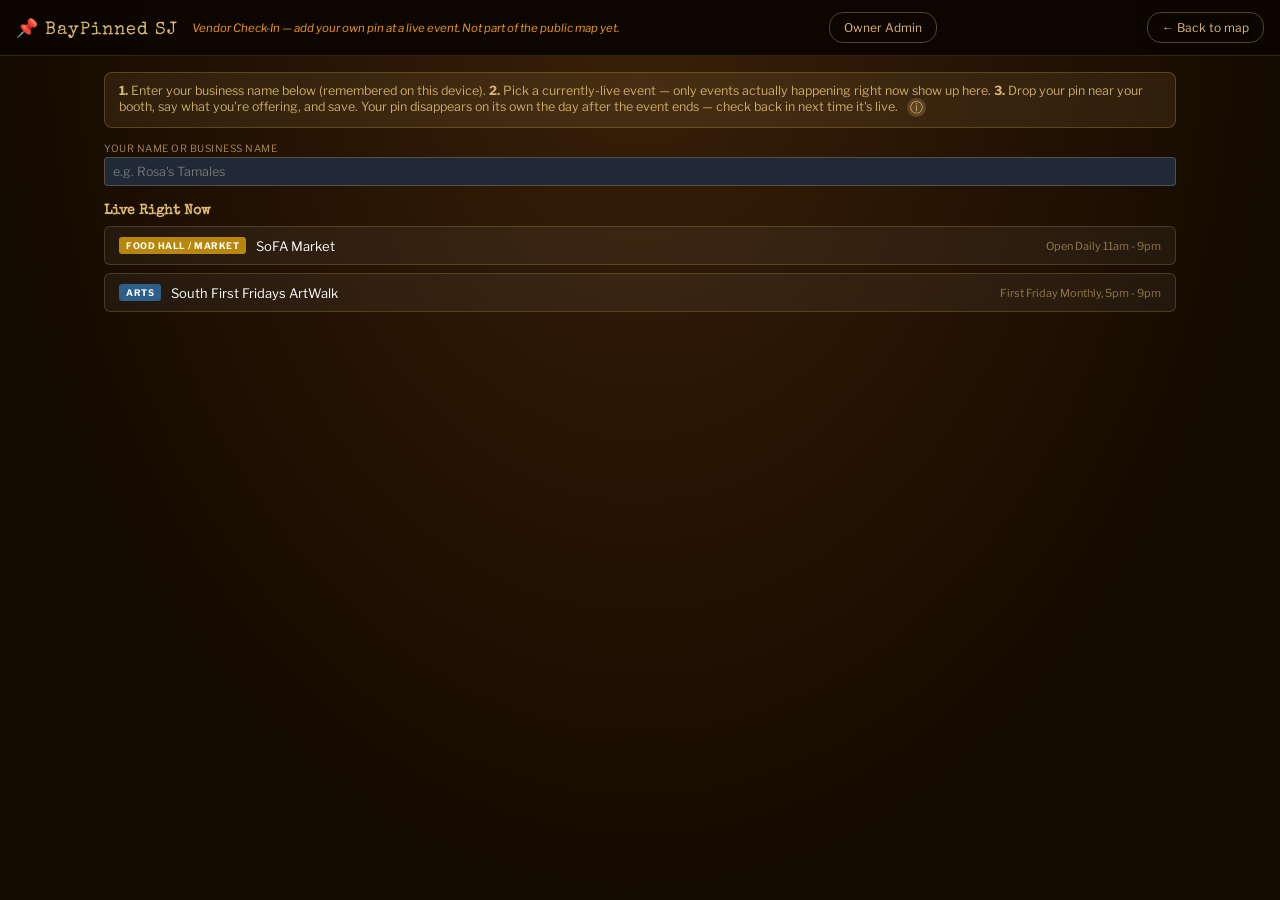
<file: vendor.html>
<!DOCTYPE html>
<html lang="en">
<head>
<meta charset="UTF-8">
<meta name="viewport" content="width=device-width, initial-scale=1.0">
<title>BayPinned SJ &mdash; Vendor Check-In</title>
<link href="https://fonts.googleapis.com/css2?family=Special+Elite&family=Libre+Franklin:wght@400;600;700&display=swap" rel="stylesheet">
<link rel="stylesheet" href="vendor/leaflet/leaflet.css">
<link rel="stylesheet" href="css/style.css">
<link rel="stylesheet" href="css/admin.css">
</head>
<body>
<div class="bg"></div>
<div class="page">
  <div class="admintop">
    <div class="logo">&#128204; BayPinned SJ</div>
    <div class="warn">Vendor Check-In &mdash; add your own pin at a live event. Not part of the public map yet.</div>
    <a href="admin.html">Owner Admin</a>
    <a href="index.html">&larr; Back to map</a>
  </div>

  <div class="adminwrap">
    <div class="adminhint">
      <b>1.</b> Enter your business name below (remembered on this device).
      <b>2.</b> Pick a currently-live event &mdash; only events actually happening right now show up here.
      <b>3.</b> Drop your pin near your booth, say what you're offering, and save.
      Your pin disappears on its own the day after the event ends &mdash; check back in next time it's live.
      <span class="infobtn" data-info="Nothing here saves to the live map automatically yet - there's no shared database set up. Export your pin below and send it to Claude (or the site owner) to make it official, same as the owner's admin tool. This will become instant once the real backend is ready.">&#9432;</span>
    </div>

    <div class="formgrid" style="margin-bottom:18px;">
      <label>Your name or business name
        <input id="vOwner" type="text" placeholder="e.g. Rosa's Tamales">
      </label>
    </div>

    <div id="liveEventsWrap">
      <h3 class="sectiontitle">Live Right Now</h3>
      <div id="liveEventsList" class="eventlist"></div>
    </div>

    <div id="checkinArea" style="display:none;">
      <h3 class="sectiontitle" id="checkinTitle"></h3>
      <div class="mframe">
        <div id="vendorMap"></div>
      </div>
    </div>
  </div>

  <div class="panel" id="vpanel" style="display:none;">
    <div class="panel-inner">
      <div class="savestatus" id="vSaveStatus">Autosave status will appear here.</div>
      <h3 id="vFormTitle">New check-in pin</h3>
      <div class="formgrid">
        <label>What are you offering?
          <input id="vWhat" type="text" placeholder="e.g. Tamales and horchata">
        </label>
        <label>Short note (optional)
          <input id="vNote" type="text" placeholder="e.g. Cash only, booth #4">
        </label>
      </div>
      <div class="btnrow">
        <button class="abtn green" id="btnSaveVendorPin">Save My Pin</button>
        <button class="abtn red" id="btnDeleteVendorPin">Delete My Pin</button>
        <button class="abtn outline" id="btnCancelVendorPin">Cancel</button>
      </div>
      <div class="exportbox">
        <p class="exporthelp">Click <b>Export</b>, paste it into your next message to Claude (or send the event organizer the file), and it'll be made official.</p>
        <div class="btnrow" style="margin-top:0;">
          <button class="abtn gold" id="btnExportVendor">Export Updated vendorpins.js</button>
          <button class="abtn outline" id="btnDownloadVendor">Download vendorpins.js</button>
        </div>
        <div class="exportconfirm" id="vExportConfirm"></div>
        <textarea id="vExportOut" readonly></textarea>
      </div>
    </div>
  </div>
</div>

<script src="vendor/leaflet/leaflet.js"></script>
<script src="data/places.js?v=8"></script>
<script src="data/vendorpins.js?v=1"></script>
<script src="js/vendor.js?v=1"></script>
</body>
</html>
</file>
<file: vendor/leaflet/leaflet.css>
/* required styles */

.leaflet-pane,
.leaflet-tile,
.leaflet-marker-icon,
.leaflet-marker-shadow,
.leaflet-tile-container,
.leaflet-pane > svg,
.leaflet-pane > canvas,
.leaflet-zoom-box,
.leaflet-image-layer,
.leaflet-layer {
	position: absolute;
	left: 0;
	top: 0;
	}
.leaflet-container {
	overflow: hidden;
	}
.leaflet-tile,
.leaflet-marker-icon,
.leaflet-marker-shadow {
	-webkit-user-select: none;
	   -moz-user-select: none;
	        user-select: none;
	  -webkit-user-drag: none;
	}
/* Prevents IE11 from highlighting tiles in blue */
.leaflet-tile::selection {
	background: transparent;
}
/* Safari renders non-retina tile on retina better with this, but Chrome is worse */
.leaflet-safari .leaflet-tile {
	image-rendering: -webkit-optimize-contrast;
	}
/* hack that prevents hw layers "stretching" when loading new tiles */
.leaflet-safari .leaflet-tile-container {
	width: 1600px;
	height: 1600px;
	-webkit-transform-origin: 0 0;
	}
.leaflet-marker-icon,
.leaflet-marker-shadow {
	display: block;
	}
/* .leaflet-container svg: reset svg max-width decleration shipped in Joomla! (joomla.org) 3.x */
/* .leaflet-container img: map is broken in FF if you have max-width: 100% on tiles */
.leaflet-container .leaflet-overlay-pane svg {
	max-width: none !important;
	max-height: none !important;
	}
.leaflet-container .leaflet-marker-pane img,
.leaflet-container .leaflet-shadow-pane img,
.leaflet-container .leaflet-tile-pane img,
.leaflet-container img.leaflet-image-layer,
.leaflet-container .leaflet-tile {
	max-width: none !important;
	max-height: none !important;
	width: auto;
	padding: 0;
	}

.leaflet-container img.leaflet-tile {
	/* See: https://bugs.chromium.org/p/chromium/issues/detail?id=600120 */
	mix-blend-mode: plus-lighter;
}

.leaflet-container.leaflet-touch-zoom {
	-ms-touch-action: pan-x pan-y;
	touch-action: pan-x pan-y;
	}
.leaflet-container.leaflet-touch-drag {
	-ms-touch-action: pinch-zoom;
	/* Fallback for FF which doesn't support pinch-zoom */
	touch-action: none;
	touch-action: pinch-zoom;
}
.leaflet-container.leaflet-touch-drag.leaflet-touch-zoom {
	-ms-touch-action: none;
	touch-action: none;
}
.leaflet-container {
	-webkit-tap-highlight-color: transparent;
}
.leaflet-container a {
	-webkit-tap-highlight-color: rgba(51, 181, 229, 0.4);
}
.leaflet-tile {
	filter: inherit;
	visibility: hidden;
	}
.leaflet-tile-loaded {
	visibility: inherit;
	}
.leaflet-zoom-box {
	width: 0;
	height: 0;
	-moz-box-sizing: border-box;
	     box-sizing: border-box;
	z-index: 800;
	}
/* workaround for https://bugzilla.mozilla.org/show_bug.cgi?id=888319 */
.leaflet-overlay-pane svg {
	-moz-user-select: none;
	}

.leaflet-pane         { z-index: 400; }

.leaflet-tile-pane    { z-index: 200; }
.leaflet-overlay-pane { z-index: 400; }
.leaflet-shadow-pane  { z-index: 500; }
.leaflet-marker-pane  { z-index: 600; }
.leaflet-tooltip-pane   { z-index: 650; }
.leaflet-popup-pane   { z-index: 700; }

.leaflet-map-pane canvas { z-index: 100; }
.leaflet-map-pane svg    { z-index: 200; }

.leaflet-vml-shape {
	width: 1px;
	height: 1px;
	}
.lvml {
	behavior: url(#default#VML);
	display: inline-block;
	position: absolute;
	}


/* control positioning */

.leaflet-control {
	position: relative;
	z-index: 800;
	pointer-events: visiblePainted; /* IE 9-10 doesn't have auto */
	pointer-events: auto;
	}
.leaflet-top,
.leaflet-bottom {
	position: absolute;
	z-index: 1000;
	pointer-events: none;
	}
.leaflet-top {
	top: 0;
	}
.leaflet-right {
	right: 0;
	}
.leaflet-bottom {
	bottom: 0;
	}
.leaflet-left {
	left: 0;
	}
.leaflet-control {
	float: left;
	clear: both;
	}
.leaflet-right .leaflet-control {
	float: right;
	}
.leaflet-top .leaflet-control {
	margin-top: 10px;
	}
.leaflet-bottom .leaflet-control {
	margin-bottom: 10px;
	}
.leaflet-left .leaflet-control {
	margin-left: 10px;
	}
.leaflet-right .leaflet-control {
	margin-right: 10px;
	}


/* zoom and fade animations */

.leaflet-fade-anim .leaflet-popup {
	opacity: 0;
	-webkit-transition: opacity 0.2s linear;
	   -moz-transition: opacity 0.2s linear;
	        transition: opacity 0.2s linear;
	}
.leaflet-fade-anim .leaflet-map-pane .leaflet-popup {
	opacity: 1;
	}
.leaflet-zoom-animated {
	-webkit-transform-origin: 0 0;
	    -ms-transform-origin: 0 0;
	        transform-origin: 0 0;
	}
svg.leaflet-zoom-animated {
	will-change: transform;
}

.leaflet-zoom-anim .leaflet-zoom-animated {
	-webkit-transition: -webkit-transform 0.25s cubic-bezier(0,0,0.25,1);
	   -moz-transition:    -moz-transform 0.25s cubic-bezier(0,0,0.25,1);
	        transition:         transform 0.25s cubic-bezier(0,0,0.25,1);
	}
.leaflet-zoom-anim .leaflet-tile,
.leaflet-pan-anim .leaflet-tile {
	-webkit-transition: none;
	   -moz-transition: none;
	        transition: none;
	}

.leaflet-zoom-anim .leaflet-zoom-hide {
	visibility: hidden;
	}


/* cursors */

.leaflet-interactive {
	cursor: pointer;
	}
.leaflet-grab {
	cursor: -webkit-grab;
	cursor:    -moz-grab;
	cursor:         grab;
	}
.leaflet-crosshair,
.leaflet-crosshair .leaflet-interactive {
	cursor: crosshair;
	}
.leaflet-popup-pane,
.leaflet-control {
	cursor: auto;
	}
.leaflet-dragging .leaflet-grab,
.leaflet-dragging .leaflet-grab .leaflet-interactive,
.leaflet-dragging .leaflet-marker-draggable {
	cursor: move;
	cursor: -webkit-grabbing;
	cursor:    -moz-grabbing;
	cursor:         grabbing;
	}

/* marker & overlays interactivity */
.leaflet-marker-icon,
.leaflet-marker-shadow,
.leaflet-image-layer,
.leaflet-pane > svg path,
.leaflet-tile-container {
	pointer-events: none;
	}

.leaflet-marker-icon.leaflet-interactive,
.leaflet-image-layer.leaflet-interactive,
.leaflet-pane > svg path.leaflet-interactive,
svg.leaflet-image-layer.leaflet-interactive path {
	pointer-events: visiblePainted; /* IE 9-10 doesn't have auto */
	pointer-events: auto;
	}

/* visual tweaks */

.leaflet-container {
	background: #ddd;
	outline-offset: 1px;
	}
.leaflet-container a {
	color: #0078A8;
	}
.leaflet-zoom-box {
	border: 2px dotted #38f;
	background: rgba(255,255,255,0.5);
	}


/* general typography */
.leaflet-container {
	font-family: "Helvetica Neue", Arial, Helvetica, sans-serif;
	font-size: 12px;
	font-size: 0.75rem;
	line-height: 1.5;
	}


/* general toolbar styles */

.leaflet-bar {
	box-shadow: 0 1px 5px rgba(0,0,0,0.65);
	border-radius: 4px;
	}
.leaflet-bar a {
	background-color: #fff;
	border-bottom: 1px solid #ccc;
	width: 26px;
	height: 26px;
	line-height: 26px;
	display: block;
	text-align: center;
	text-decoration: none;
	color: black;
	}
.leaflet-bar a,
.leaflet-control-layers-toggle {
	background-position: 50% 50%;
	background-repeat: no-repeat;
	display: block;
	}
.leaflet-bar a:hover,
.leaflet-bar a:focus {
	background-color: #f4f4f4;
	}
.leaflet-bar a:first-child {
	border-top-left-radius: 4px;
	border-top-right-radius: 4px;
	}
.leaflet-bar a:last-child {
	border-bottom-left-radius: 4px;
	border-bottom-right-radius: 4px;
	border-bottom: none;
	}
.leaflet-bar a.leaflet-disabled {
	cursor: default;
	background-color: #f4f4f4;
	color: #bbb;
	}

.leaflet-touch .leaflet-bar a {
	width: 30px;
	height: 30px;
	line-height: 30px;
	}
.leaflet-touch .leaflet-bar a:first-child {
	border-top-left-radius: 2px;
	border-top-right-radius: 2px;
	}
.leaflet-touch .leaflet-bar a:last-child {
	border-bottom-left-radius: 2px;
	border-bottom-right-radius: 2px;
	}

/* zoom control */

.leaflet-control-zoom-in,
.leaflet-control-zoom-out {
	font: bold 18px 'Lucida Console', Monaco, monospace;
	text-indent: 1px;
	}

.leaflet-touch .leaflet-control-zoom-in, .leaflet-touch .leaflet-control-zoom-out  {
	font-size: 22px;
	}


/* layers control */

.leaflet-control-layers {
	box-shadow: 0 1px 5px rgba(0,0,0,0.4);
	background: #fff;
	border-radius: 5px;
	}
.leaflet-control-layers-toggle {
	background-image: url(images/layers.png);
	width: 36px;
	height: 36px;
	}
.leaflet-retina .leaflet-control-layers-toggle {
	background-image: url(images/layers-2x.png);
	background-size: 26px 26px;
	}
.leaflet-touch .leaflet-control-layers-toggle {
	width: 44px;
	height: 44px;
	}
.leaflet-control-layers .leaflet-control-layers-list,
.leaflet-control-layers-expanded .leaflet-control-layers-toggle {
	display: none;
	}
.leaflet-control-layers-expanded .leaflet-control-layers-list {
	display: block;
	position: relative;
	}
.leaflet-control-layers-expanded {
	padding: 6px 10px 6px 6px;
	color: #333;
	background: #fff;
	}
.leaflet-control-layers-scrollbar {
	overflow-y: scroll;
	overflow-x: hidden;
	padding-right: 5px;
	}
.leaflet-control-layers-selector {
	margin-top: 2px;
	position: relative;
	top: 1px;
	}
.leaflet-control-layers label {
	display: block;
	font-size: 13px;
	font-size: 1.08333em;
	}
.leaflet-control-layers-separator {
	height: 0;
	border-top: 1px solid #ddd;
	margin: 5px -10px 5px -6px;
	}

/* Default icon URLs */
.leaflet-default-icon-path { /* used only in path-guessing heuristic, see L.Icon.Default */
	background-image: url(images/marker-icon.png);
	}


/* attribution and scale controls */

.leaflet-container .leaflet-control-attribution {
	background: #fff;
	background: rgba(255, 255, 255, 0.8);
	margin: 0;
	}
.leaflet-control-attribution,
.leaflet-control-scale-line {
	padding: 0 5px;
	color: #333;
	line-height: 1.4;
	}
.leaflet-control-attribution a {
	text-decoration: none;
	}
.leaflet-control-attribution a:hover,
.leaflet-control-attribution a:focus {
	text-decoration: underline;
	}
.leaflet-attribution-flag {
	display: inline !important;
	vertical-align: baseline !important;
	width: 1em;
	height: 0.6669em;
	}
.leaflet-left .leaflet-control-scale {
	margin-left: 5px;
	}
.leaflet-bottom .leaflet-control-scale {
	margin-bottom: 5px;
	}
.leaflet-control-scale-line {
	border: 2px solid #777;
	border-top: none;
	line-height: 1.1;
	padding: 2px 5px 1px;
	white-space: nowrap;
	-moz-box-sizing: border-box;
	     box-sizing: border-box;
	background: rgba(255, 255, 255, 0.8);
	text-shadow: 1px 1px #fff;
	}
.leaflet-control-scale-line:not(:first-child) {
	border-top: 2px solid #777;
	border-bottom: none;
	margin-top: -2px;
	}
.leaflet-control-scale-line:not(:first-child):not(:last-child) {
	border-bottom: 2px solid #777;
	}

.leaflet-touch .leaflet-control-attribution,
.leaflet-touch .leaflet-control-layers,
.leaflet-touch .leaflet-bar {
	box-shadow: none;
	}
.leaflet-touch .leaflet-control-layers,
.leaflet-touch .leaflet-bar {
	border: 2px solid rgba(0,0,0,0.2);
	background-clip: padding-box;
	}


/* popup */

.leaflet-popup {
	position: absolute;
	text-align: center;
	margin-bottom: 20px;
	}
.leaflet-popup-content-wrapper {
	padding: 1px;
	text-align: left;
	border-radius: 12px;
	}
.leaflet-popup-content {
	margin: 13px 24px 13px 20px;
	line-height: 1.3;
	font-size: 13px;
	font-size: 1.08333em;
	min-height: 1px;
	}
.leaflet-popup-content p {
	margin: 17px 0;
	margin: 1.3em 0;
	}
.leaflet-popup-tip-container {
	width: 40px;
	height: 20px;
	position: absolute;
	left: 50%;
	margin-top: -1px;
	margin-left: -20px;
	overflow: hidden;
	pointer-events: none;
	}
.leaflet-popup-tip {
	width: 17px;
	height: 17px;
	padding: 1px;

	margin: -10px auto 0;
	pointer-events: auto;

	-webkit-transform: rotate(45deg);
	   -moz-transform: rotate(45deg);
	    -ms-transform: rotate(45deg);
	        transform: rotate(45deg);
	}
.leaflet-popup-content-wrapper,
.leaflet-popup-tip {
	background: white;
	color: #333;
	box-shadow: 0 3px 14px rgba(0,0,0,0.4);
	}
.leaflet-container a.leaflet-popup-close-button {
	position: absolute;
	top: 0;
	right: 0;
	border: none;
	text-align: center;
	width: 24px;
	height: 24px;
	font: 16px/24px Tahoma, Verdana, sans-serif;
	color: #757575;
	text-decoration: none;
	background: transparent;
	}
.leaflet-container a.leaflet-popup-close-button:hover,
.leaflet-container a.leaflet-popup-close-button:focus {
	color: #585858;
	}
.leaflet-popup-scrolled {
	overflow: auto;
	}

.leaflet-oldie .leaflet-popup-content-wrapper {
	-ms-zoom: 1;
	}
.leaflet-oldie .leaflet-popup-tip {
	width: 24px;
	margin: 0 auto;

	-ms-filter: "progid:DXImageTransform.Microsoft.Matrix(M11=0.70710678, M12=0.70710678, M21=-0.70710678, M22=0.70710678)";
	filter: progid:DXImageTransform.Microsoft.Matrix(M11=0.70710678, M12=0.70710678, M21=-0.70710678, M22=0.70710678);
	}

.leaflet-oldie .leaflet-control-zoom,
.leaflet-oldie .leaflet-control-layers,
.leaflet-oldie .leaflet-popup-content-wrapper,
.leaflet-oldie .leaflet-popup-tip {
	border: 1px solid #999;
	}


/* div icon */

.leaflet-div-icon {
	background: #fff;
	border: 1px solid #666;
	}


/* Tooltip */
/* Base styles for the element that has a tooltip */
.leaflet-tooltip {
	position: absolute;
	padding: 6px;
	background-color: #fff;
	border: 1px solid #fff;
	border-radius: 3px;
	color: #222;
	white-space: nowrap;
	-webkit-user-select: none;
	-moz-user-select: none;
	-ms-user-select: none;
	user-select: none;
	pointer-events: none;
	box-shadow: 0 1px 3px rgba(0,0,0,0.4);
	}
.leaflet-tooltip.leaflet-interactive {
	cursor: pointer;
	pointer-events: auto;
	}
.leaflet-tooltip-top:before,
.leaflet-tooltip-bottom:before,
.leaflet-tooltip-left:before,
.leaflet-tooltip-right:before {
	position: absolute;
	pointer-events: none;
	border: 6px solid transparent;
	background: transparent;
	content: "";
	}

/* Directions */

.leaflet-tooltip-bottom {
	margin-top: 6px;
}
.leaflet-tooltip-top {
	margin-top: -6px;
}
.leaflet-tooltip-bottom:before,
.leaflet-tooltip-top:before {
	left: 50%;
	margin-left: -6px;
	}
.leaflet-tooltip-top:before {
	bottom: 0;
	margin-bottom: -12px;
	border-top-color: #fff;
	}
.leaflet-tooltip-bottom:before {
	top: 0;
	margin-top: -12px;
	margin-left: -6px;
	border-bottom-color: #fff;
	}
.leaflet-tooltip-left {
	margin-left: -6px;
}
.leaflet-tooltip-right {
	margin-left: 6px;
}
.leaflet-tooltip-left:before,
.leaflet-tooltip-right:before {
	top: 50%;
	margin-top: -6px;
	}
.leaflet-tooltip-left:before {
	right: 0;
	margin-right: -12px;
	border-left-color: #fff;
	}
.leaflet-tooltip-right:before {
	left: 0;
	margin-left: -12px;
	border-right-color: #fff;
	}

/* Printing */

@media print {
	/* Prevent printers from removing background-images of controls. */
	.leaflet-control {
		-webkit-print-color-adjust: exact;
		print-color-adjust: exact;
		}
	}
</file>
<file: css/style.css>
:root{
  --w1:#1e0f00;--w2:#3d1e08;--w3:#5a3010;
  --cl:#dab870;--cr:#fdf6e0;--cr2:#f0e4c0;--ink:#1a0e00;
  --g:#3d6b42;--bl:#2c5f8a;--go:#b8860b;--re:#c0392b;
  --pu:#6a4e7a;--br:#7a5230;--cr8:#8B0000;--wn:#6b1e3c;--gr:#64748b;
}
*{box-sizing:border-box;margin:0;padding:0;}
html,body{overflow-x:hidden;}
body{font-family:'Libre Franklin',sans-serif;color:var(--ink);background:#1a0800;min-height:100vh;}
.bg{position:fixed;inset:0;z-index:0;background:radial-gradient(ellipse at 50% 0%,#3a2008,#150a00 70%);}
.page{position:relative;z-index:1;}

.topbar{position:sticky;top:0;z-index:900;background:rgba(12,6,0,.97);backdrop-filter:blur(14px);border-bottom:1px solid rgba(218,184,112,.18);display:flex;align-items:center;gap:10px;padding:12px 16px;}
.topbar .logo{font-family:'Special Elite',monospace;font-size:20px;color:var(--cl);letter-spacing:2px;}
.topbar .note{margin-left:auto;font-size:11px;color:rgba(218,184,112,.5);font-style:italic;}

#mapSec{max-width:1100px;margin:0 auto 60px;padding:20px 14px 0;}
.sh{display:flex;align-items:center;gap:10px;margin-bottom:10px;}
.sh h2{font-family:'Special Elite',monospace;font-size:20px;color:var(--cl);letter-spacing:1px;flex:1;min-width:0;overflow:hidden;text-overflow:ellipsis;white-space:nowrap;}
.mapnote{font-size:12px;font-style:italic;color:rgba(218,184,112,.55);margin:0 0 14px;}

/* Search bar */
.mapsearch{position:relative;margin-bottom:14px;}
.mapsearch .msin{display:flex;align-items:center;gap:8px;background:#1f2937;border:1.5px solid rgba(218,184,112,.28);border-radius:24px;height:48px;padding:0 14px;transition:border-color .2s;}
.mapsearch .msin:focus-within{border-color:rgba(218,184,112,.7);}
.mapsearch .msin svg{flex-shrink:0;opacity:.6;}
.mapsearch input{flex:1;background:none;border:none;outline:none;color:#fff;font-family:'Libre Franklin',sans-serif;font-size:16px;}
.mapsearch input::placeholder{color:rgba(255,255,255,.4);}
.mapsearch .msclear{background:none;border:none;color:rgba(255,255,255,.5);cursor:pointer;font-size:16px;padding:4px 6px;display:none;}
.mapsearch .msclear.show{display:block;}
.msresults{position:absolute;top:54px;left:0;right:0;background:#1f2937;border:1px solid rgba(218,184,112,.28);border-radius:10px;max-height:320px;overflow-y:auto;z-index:1200;box-shadow:0 14px 40px rgba(0,0,0,.55);display:none;}
.msresults.show{display:block;}
.msrow{display:flex;align-items:center;gap:10px;height:44px;padding:0 14px;cursor:pointer;color:#fff;font-size:13px;border-bottom:1px solid rgba(255,255,255,.06);}
.msrow:last-child{border-bottom:none;}
.msrow:hover{background:rgba(255,255,255,.06);}
.msdot{width:10px;height:10px;border-radius:50%;flex-shrink:0;}
.msname{flex:1;overflow:hidden;text-overflow:ellipsis;white-space:nowrap;}
.mstype{font-size:10px;color:rgba(255,255,255,.4);flex-shrink:0;}
.msempty{padding:14px;color:rgba(255,255,255,.4);font-size:12.5px;font-style:italic;}

/* Mini city selector */
.hoodrow{display:flex;gap:8px;overflow-x:auto;scrollbar-width:none;padding-bottom:4px;margin-bottom:12px;}
.hoodrow::-webkit-scrollbar{display:none;}
.hoodbtn{flex-shrink:0;font-family:'Special Elite',monospace;font-size:12px;background:rgba(255,255,255,.05);color:rgba(218,184,112,.75);border:1px solid rgba(218,184,112,.22);padding:9px 16px;border-radius:18px;cursor:pointer;white-space:nowrap;min-height:44px;transition:all .2s;}
.hoodbtn:hover{border-color:rgba(218,184,112,.5);}
.hoodbtn.on{background:var(--go);color:#fff;border-color:var(--go);}
/* City tabs - always visible, one level above the neighborhood row.
   Switching cities swaps the whole neighborhood row below it rather
   than adding a second row alongside the San Jose one. */
.cityrow{display:flex;gap:8px;overflow-x:auto;scrollbar-width:none;padding-bottom:8px;margin-bottom:10px;border-bottom:1px solid rgba(218,184,112,.18);}
.cityrow::-webkit-scrollbar{display:none;}
.citytab{flex-shrink:0;font-family:'Special Elite',monospace;font-size:12.5px;font-weight:700;background:rgba(255,255,255,.04);color:rgba(218,184,112,.6);border:1px solid rgba(218,184,112,.22);padding:8px 16px;border-radius:16px;cursor:pointer;white-space:nowrap;min-height:40px;transition:all .2s;}
.citytab:hover{border-color:rgba(218,184,112,.5);}
.citytab.on{background:var(--go);color:#fff;border-color:var(--go);}

/* Category filters */
.filtrow{display:flex;gap:7px;overflow-x:auto;scrollbar-width:none;padding-bottom:4px;margin-bottom:16px;}
.filtrow::-webkit-scrollbar{display:none;}
.filtbtn{flex-shrink:0;font-size:11.5px;font-weight:700;background:rgba(255,255,255,.05);color:rgba(255,255,255,.75);border:1px solid rgba(255,255,255,.16);padding:8px 14px;border-radius:14px;cursor:pointer;white-space:nowrap;min-height:44px;display:flex;align-items:center;gap:6px;transition:all .2s;}
.filtbtn:hover{border-color:rgba(218,184,112,.5);}
.filtbtn.on{background:var(--go);color:#fff;border-color:var(--go);}
.filtdot{width:8px;height:8px;border-radius:50%;flex-shrink:0;}

/* Map frame - wood/gold vintage container preserved from Baypinned3 */
.mframe{background:repeating-linear-gradient(180deg,var(--w1) 0,var(--w2) 4px,var(--w1) 7px,var(--w3) 10px);border-radius:7px;padding:14px;box-shadow:0 0 0 3px var(--w3),0 0 0 6px var(--w1),0 22px 55px rgba(0,0,0,.65);}
.mvp{overflow:hidden;border-radius:3px;height:560px;position:relative;}
#leafletMap{width:100%;height:100%;background:#e8e2d0;}

.mlg{position:absolute;bottom:12px;right:12px;background:rgba(253,246,220,.95);border:1px solid rgba(90,60,20,.28);border-radius:4px;padding:9px 11px;min-width:120px;z-index:500;}
.mlg h4{font-family:'Special Elite',monospace;font-size:9px;text-transform:uppercase;letter-spacing:1px;color:#3a2010;margin-bottom:6px;}
.li{display:flex;align-items:center;gap:6px;font-size:9px;color:#3a2010;margin-bottom:4px;transition:opacity .2s;}
.ld{width:15px;height:15px;border-radius:50%;flex-shrink:0;display:flex;align-items:center;justify-content:center;font-size:8px;font-weight:700;color:#fff;font-family:'Special Elite',monospace;}
.mcomp{position:absolute;bottom:12px;left:12px;width:38px;height:38px;border:2px solid rgba(90,60,20,.45);border-radius:50%;background:rgba(253,246,220,.88);display:flex;align-items:center;justify-content:center;font-family:Georgia,serif;font-weight:700;font-size:14px;color:#3a2010;z-index:500;pointer-events:none;}

.mapctl{display:flex;gap:8px;justify-content:center;margin-top:12px;flex-wrap:wrap;}
.mbtn{background:rgba(218,184,112,.14);border:1px solid rgba(218,184,112,.28);color:#dab870;width:38px;height:38px;border-radius:50%;cursor:pointer;font-size:17px;display:flex;align-items:center;justify-content:center;transition:background .2s;}
.mbtn:hover{background:rgba(218,184,112,.26);}
.mbtn.wide{width:auto;border-radius:19px;padding:0 16px;font-size:12px;font-family:'Special Elite',monospace;gap:6px;}

/* Custom pin */
.bp-pin{position:relative;width:34px;height:44px;}
.bp-pin svg{filter:drop-shadow(0 2px 4px rgba(0,0,0,.5));}
.bp-glyph{position:absolute;top:6px;left:0;width:34px;height:22px;display:flex;align-items:center;justify-content:center;font-size:13px;line-height:1;pointer-events:none;}
.bp-cluster{display:flex;align-items:center;justify-content:center;background:var(--w2);border:2.5px solid rgba(218,184,112,.7);border-radius:50%;color:#fff;font-family:'Special Elite',monospace;font-weight:700;box-shadow:0 3px 10px rgba(0,0,0,.5);}
.bp-cluster.small{width:40px;height:40px;font-size:13px;}
.bp-cluster.medium{width:50px;height:50px;font-size:15px;}
.bp-cluster.large{width:60px;height:60px;font-size:17px;}

/* Live-now indicator: a soft pulsing ring behind the pin plus a small
   blinking dot, only rendered for places whose schedule says they're
   actually active right now. */
@keyframes bpPulseRing{0%{transform:scale(.8);opacity:.6;}75%{transform:scale(1.9);opacity:0;}100%{opacity:0;}}
@keyframes bpBlink{0%,100%{opacity:1;}50%{opacity:.4;}}
.bp-livering{position:absolute;top:6px;left:6px;width:22px;height:22px;border-radius:50%;background:rgba(16,185,129,.55);animation:bpPulseRing 1.8s ease-out infinite;z-index:0;}
.bp-livedot{position:absolute;top:2px;right:2px;width:9px;height:9px;border-radius:50%;background:#10b981;border:2px solid #fff;animation:bpBlink 1.4s ease-in-out infinite;z-index:2;}
.bp-livebadge{font-family:'Special Elite',monospace;font-size:8.5px;font-weight:700;letter-spacing:1px;background:#10b981;color:#fff;padding:3px 7px;border-radius:2px;display:inline-block;margin-bottom:7px;animation:bpBlink 1.4s ease-in-out infinite;}

/* Hanging flyer info card - clothespinned to a string near the top of the
   map, standing in for a default Leaflet popup so pin info behaves the
   same and stays visible/closable on both desktop and mobile. */
.mapstring{position:absolute;left:10%;right:10%;top:34px;height:2px;z-index:600;background:linear-gradient(90deg,#5a3408,#b07028 8%,#e0a840 25%,#c8903a 50%,#dca838 78%,#b07028 94%,#5a3408);box-shadow:0 2px 5px rgba(0,0,0,.5);pointer-events:none;}
.mapflyerwrap{position:absolute;top:34px;left:50%;transform:translateX(-50%);z-index:650;display:none;flex-direction:column;align-items:center;max-width:90%;}
.mapflyerwrap.show{display:flex;}
.mapclip{width:13px;height:24px;background:linear-gradient(90deg,#c9a06a,#a97c48 46%,#8a6236 50%,#a97c48 54%,#c9a06a);border-radius:3px;box-shadow:0 2px 4px rgba(0,0,0,.45);margin-bottom:-5px;position:relative;z-index:2;flex-shrink:0;}
.mapflyer{width:270px;max-width:100%;background:linear-gradient(158deg,#fdf6e0,#f0e2ba);border-top:4px solid var(--go);border-radius:6px;box-shadow:0 18px 40px rgba(0,0,0,.55);position:relative;}
.mapflyer .mfx{position:absolute;top:8px;right:8px;width:26px;height:26px;border-radius:50%;background:#c0392b;color:#fff;border:2px solid #fff;font-size:14px;font-weight:700;cursor:pointer;display:flex;align-items:center;justify-content:center;z-index:3;}
.bp-card{padding:14px 16px 16px;}
.bp-cat{font-family:'Special Elite',monospace;font-size:8.5px;text-transform:uppercase;letter-spacing:1.4px;padding:3px 8px;color:#fff;display:inline-block;margin-bottom:7px;border-radius:2px;}
.bp-card h3{font-family:'Special Elite',monospace;font-size:15px;color:#1a0800;line-height:1.3;margin-bottom:5px;}
.bp-desc{font-size:12px;color:#3a2810;line-height:1.5;margin-bottom:9px;white-space:pre-line;}
.bp-meta{font-size:11px;color:#5a4030;line-height:1.6;margin-bottom:11px;}
.bp-meta b{color:#3a2010;}
.bp-btnrow{display:flex;gap:6px;flex-wrap:wrap;}
.bp-btn{flex:1;min-width:80px;text-align:center;padding:8px 6px;border-radius:5px;font-size:10.5px;font-weight:700;text-decoration:none;color:#fff;cursor:pointer;border:none;}
.bp-btn.blue{background:var(--bl);}
.bp-btn.gold{background:var(--go);}
.bp-btn.purple{background:var(--pu);}

/* Full Details overlay - a bigger vintage card with everything the flyer
   has, plus more breathing room. Reached from the flyer's Full Details
   button. */
.detailov{position:fixed;inset:0;background:rgba(6,3,0,.88);display:none;align-items:center;justify-content:center;padding:16px;z-index:2000;backdrop-filter:blur(6px);}
.detailov.on{display:flex;}
.detailpanel{background:linear-gradient(158deg,#fdf6e0,#f0e2ba);max-width:480px;width:100%;max-height:88vh;overflow-y:auto;border-radius:8px;position:relative;box-shadow:0 32px 80px rgba(0,0,0,.7);border-top:4px solid var(--go);padding:24px 22px 26px;}
.detailpanel .xbtn{position:absolute;top:11px;right:11px;width:35px;height:35px;border-radius:50%;background:#c0392b;color:#fff;border:3px solid #fff;font-size:15px;font-weight:700;cursor:pointer;display:flex;align-items:center;justify-content:center;z-index:2;}
.detailpanel .dcat{font-family:'Special Elite',monospace;font-size:9px;text-transform:uppercase;letter-spacing:1.5px;padding:3px 9px;color:#fff;display:inline-block;border-radius:2px;}
.detailpanel h2{font-family:'Special Elite',monospace;font-size:22px;color:#1a0800;margin:9px 0 6px;line-height:1.25;}
.detailpanel .dwhen{font-weight:700;font-size:13.5px;color:#8B2500;margin-bottom:8px;}
.detailpanel .ddesc{font-size:14px;line-height:1.65;color:#2a1800;margin-bottom:16px;white-space:pre-line;}
.detailpanel .digrid{display:grid;grid-template-columns:1fr 1fr;gap:9px;margin-bottom:16px;}
.detailpanel .dibox{background:rgba(0,0,0,.04);border:1px solid rgba(90,65,30,.14);border-radius:4px;padding:10px;}
.detailpanel .dibox h4{font-family:'Special Elite',monospace;font-size:9.5px;text-transform:uppercase;letter-spacing:1px;color:#8a6030;margin-bottom:4px;}
.detailpanel .dibox p{font-size:11.5px;color:#3a2810;line-height:1.5;}
.detailpanel .dbtnrow{display:flex;gap:8px;flex-wrap:wrap;}
.detailpanel .dbtnrow .bp-btn{padding:10px 14px;font-size:12px;}

.mysink{position:absolute;top:12px;right:12px;z-index:500;}

footer{text-align:center;color:rgba(200,160,70,.35);font-size:12px;padding:20px 14px 42px;border-top:1px solid rgba(255,255,255,.04);}

@media(max-width:640px){
  .topbar .note{display:none;}
  .sh h2{font-size:16px;}
  .citytab{font-size:11px;padding:7px 12px;}
  .mvp{height:60vh;min-height:360px;}
  .mbtn{width:48px;height:48px;font-size:20px;}
  .mysink{top:8px;right:8px;}
  #mapSec{padding:14px 8px 0;}
  .mframe{padding:8px;}
  .mlg{padding:6px 8px;min-width:88px;bottom:8px;right:8px;}
  .mlg h4{font-size:7.5px;margin-bottom:4px;}
  .li{font-size:7.5px;margin-bottom:2px;gap:4px;}
  .ld{width:12px;height:12px;font-size:6.5px;}
  .mcomp{width:30px;height:30px;font-size:11px;bottom:8px;left:8px;}
  .mapstring{top:20px;left:6%;right:6%;}
  .mapflyerwrap{top:20px;max-width:94%;}
  .mapflyer{width:250px;}
}
</file>
<file: css/admin.css>
.admintop{background:rgba(12,6,0,.97);border-bottom:1px solid rgba(218,184,112,.18);padding:12px 16px;display:flex;align-items:center;gap:14px;flex-wrap:wrap;}
.admintop .logo{font-family:'Special Elite',monospace;font-size:18px;color:var(--cl);letter-spacing:1px;}
.admintop .warn{font-size:11.5px;color:#f59e0b;font-style:italic;}
.admintop a{margin-left:auto;font-size:12px;color:var(--cl);text-decoration:none;border:1px solid rgba(218,184,112,.35);padding:7px 14px;border-radius:14px;}
.admintop a:hover{background:rgba(218,184,112,.12);}

.adminwrap{max-width:1100px;margin:0 auto;padding:16px 14px 340px;}
.adminhint{background:rgba(218,184,112,.1);border:1px solid rgba(218,184,112,.25);border-radius:8px;padding:10px 14px;font-size:12.5px;color:rgba(218,184,112,.9);margin-bottom:14px;}
.adminhint b{color:var(--cl);}

#adminMap{height:640px;border-radius:6px;}

/* Capped well under viewport height so the map stays mostly clickable
   underneath it - scroll the page so the map's top meets the viewport
   top to bring its full height above the panel. Anything that doesn't
   fit scrolls inside the panel itself. */
.panel{position:fixed;left:0;right:0;bottom:0;background:#14100a;border-top:2px solid var(--go);box-shadow:0 -12px 30px rgba(0,0,0,.5);z-index:800;max-height:300px;overflow-y:auto;}
.panel-inner{max-width:1100px;margin:0 auto;padding:12px 20px 18px;}
.savestatus{font-size:11px;padding:5px 9px;border-radius:4px;margin-bottom:10px;display:inline-block;}
.savestatus.ok{background:rgba(16,185,129,.15);color:#6ee7b7;}
.savestatus.bad{background:rgba(220,38,38,.2);color:#fca5a5;font-weight:700;}
.panel h3{font-family:'Special Elite',monospace;color:var(--cl);font-size:14px;margin-bottom:6px;}
.panel .modehint{font-size:12px;color:#f59e0b;margin-bottom:8px;}

.formgrid{display:grid;grid-template-columns:repeat(auto-fit,minmax(160px,1fr));gap:7px 12px;}
.formgrid label{display:flex;flex-direction:column;gap:3px;font-size:10px;text-transform:uppercase;letter-spacing:.5px;color:rgba(218,184,112,.7);}
.formgrid input, .formgrid select, .formgrid textarea{background:#1f2937;border:1px solid rgba(218,184,112,.28);color:#fff;padding:6px 8px;border-radius:4px;font-size:12.5px;font-family:'Libre Franklin',sans-serif;}
.formgrid textarea{resize:vertical;min-height:36px;grid-column:1/-1;}
.formgrid .full{grid-column:1/-1;}

.btnrow{display:flex;gap:8px;flex-wrap:wrap;margin-top:10px;}
.abtn{font-family:'Special Elite',monospace;font-size:12px;border:none;border-radius:6px;padding:9px 16px;cursor:pointer;color:#fff;}
.abtn.green{background:var(--g);}
.abtn.gold{background:var(--go);}
.abtn.red{background:#c0392b;}
.abtn.gray{background:#4b5563;}
.abtn.outline{background:transparent;border:1px solid rgba(218,184,112,.4);color:var(--cl);}
.abtn:disabled{opacity:.4;cursor:not-allowed;}

.exportbox{margin-top:10px;border-top:1px dashed rgba(218,184,112,.3);padding-top:10px;}
.exporthelp{font-size:11.5px;line-height:1.5;color:rgba(218,184,112,.75);margin-bottom:10px;}
.exporthelp b{color:var(--cl);}
.exportconfirm{font-size:12px;padding:6px 10px;border-radius:4px;margin-top:8px;display:none;}
.exportconfirm.ok{display:block;background:rgba(16,185,129,.15);color:#6ee7b7;}
.exportconfirm.bad{display:block;background:rgba(220,38,38,.2);color:#fca5a5;font-weight:700;}
#exportOut, #eventsExportOut, #vExportOut{width:100%;min-height:160px;font-family:monospace;font-size:11.5px;background:#0d0a06;color:#9fe89f;border:1px solid rgba(218,184,112,.3);border-radius:4px;padding:10px;margin-top:8px;display:none;}
#exportOut.show, #eventsExportOut.show, #vExportOut.show{display:block;}

.pendinglist{font-size:12px;color:rgba(218,184,112,.7);margin-top:8px;}
.pendinglist span{background:rgba(218,184,112,.15);border-radius:10px;padding:2px 8px;margin-right:6px;display:inline-block;margin-bottom:4px;}

/* Tab switcher between Pins&Zones and Events&Flyers sections */
.tabrow{display:flex;gap:8px;max-width:1100px;margin:14px auto 0;padding:0 14px;}
.tabbtn{font-family:'Special Elite',monospace;font-size:12.5px;background:rgba(255,255,255,.05);color:rgba(218,184,112,.75);border:1px solid rgba(218,184,112,.25);padding:9px 16px;border-radius:8px 8px 0 0;cursor:pointer;}
.tabbtn.on{background:#14100a;color:var(--cl);border-bottom-color:#14100a;}

/* Events & Flyers list */
.eventlist{display:flex;flex-direction:column;gap:8px;margin-bottom:16px;}
.eventcard{background:rgba(255,255,255,.05);border:1px solid rgba(218,184,112,.22);border-radius:6px;padding:10px 14px;cursor:pointer;display:flex;align-items:center;gap:10px;}
.eventcard:hover{border-color:rgba(218,184,112,.5);}
.eventcard .ecat{font-size:9px;font-weight:700;text-transform:uppercase;letter-spacing:.5px;padding:3px 7px;border-radius:3px;color:#fff;flex-shrink:0;}
.eventcard .etitle{font-size:13px;color:#fff;flex:1;}
.eventcard .ewhen{font-size:11px;color:rgba(218,184,112,.6);}
.eventempty{font-size:12.5px;color:rgba(218,184,112,.5);font-style:italic;margin-bottom:16px;}
.eventform{background:rgba(255,255,255,.03);border:1px solid rgba(218,184,112,.2);border-radius:8px;padding:14px 16px;margin-bottom:16px;}
.eventform h3{font-family:'Special Elite',monospace;color:var(--cl);font-size:14px;margin-bottom:10px;}

/* Vendor check-in page */
.sectiontitle{font-family:'Special Elite',monospace;color:var(--cl);font-size:14px;margin:16px 0 8px;}
.infobtn{display:inline-flex;align-items:center;justify-content:center;width:19px;height:19px;border-radius:50%;background:rgba(218,184,112,.22);color:var(--cl);font-size:13px;cursor:pointer;margin-left:6px;vertical-align:middle;}
.infobtn:hover{background:rgba(218,184,112,.4);}
#vendorMap{height:420px;border-radius:6px;}
.vendor-label{background:rgba(20,16,10,.92)!important;border:1px solid rgba(218,184,112,.35)!important;color:#fff!important;font-size:10.5px!important;padding:2px 7px!important;box-shadow:none!important;}
.vendor-label::before{display:none!important;}
</file>
